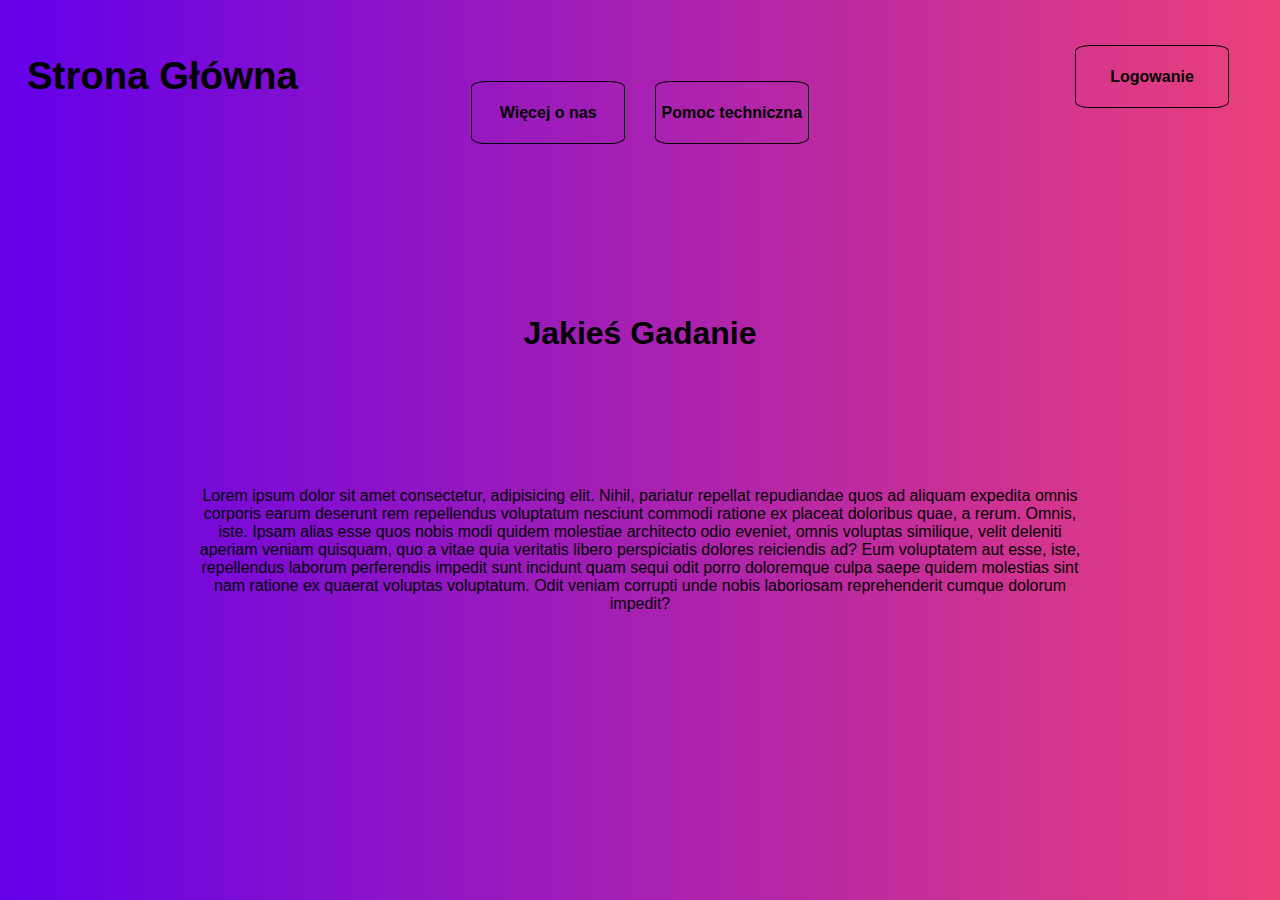
<file: index.html>
<!DOCTYPE html>
<html lang="pl-PL">
<head>
    <meta charset="UTF-8">
    <meta http-equiv="X-UA-Compatible" content="IE=edge">
    <meta name="viewport" content="width=device-width, initial-scale=1.0">
    <title>Witaj na stronie głównej</title>
    <link rel="stylesheet" href="style.css" type="text/css">
</head>
<body>
    <div class="mainContainer">
        <nav>
            <h1 class="mainHeader">Strona Główna</h1>
            <a href="#"><button class="navButt">Więcej o nas</button></a>
            <a href="#"><button class="navButt">Pomoc techniczna</button></a>
            <a href="login.html"><button class="loginButt">Logowanie</button></a>
        </nav>
        <main>
            <h1>Jakieś Gadanie</h1>
            <article>Lorem ipsum dolor sit amet consectetur, adipisicing elit. Nihil, pariatur repellat repudiandae quos ad aliquam expedita omnis corporis earum deserunt rem repellendus voluptatum nesciunt commodi ratione ex placeat doloribus quae, a rerum. Omnis, iste. Ipsam alias esse quos nobis modi quidem molestiae architecto odio eveniet, omnis voluptas similique, velit deleniti aperiam veniam quisquam, quo a vitae quia veritatis libero perspiciatis dolores reiciendis ad? Eum voluptatem aut esse, iste, repellendus laborum perferendis impedit sunt incidunt quam sequi odit porro doloremque culpa saepe quidem molestias sint nam ratione ex quaerat voluptas voluptatum. Odit veniam corrupti unde nobis laboriosam reprehenderit cumque dolorum impedit?</article>
        </main>
    </div>
</body>
<script src="script.js"></script>
</html>
</file>
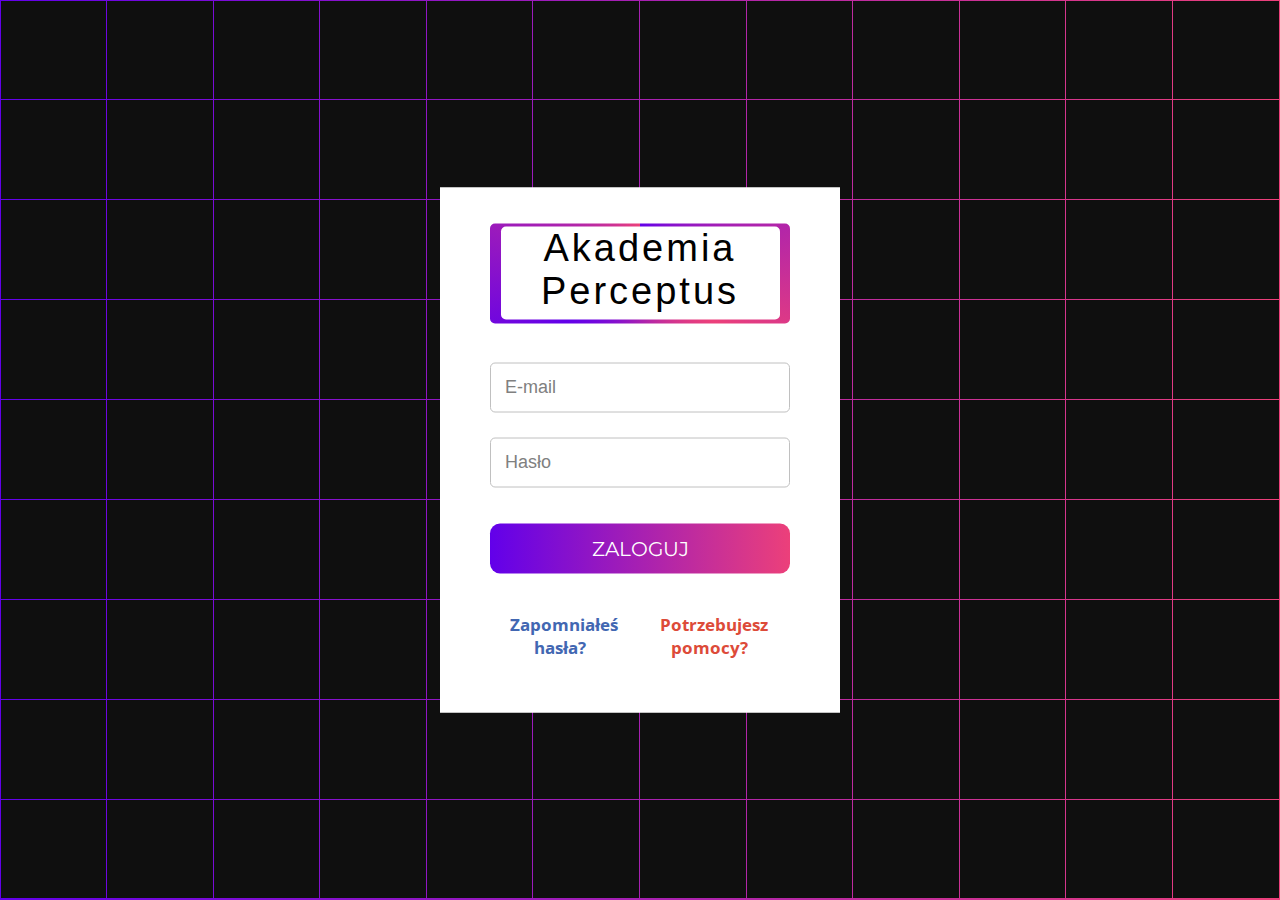
<file: login.html>
<!DOCTYPE html>
   <head>
      <meta charset="utf-8">
      <title>Perceptus</title>
      <link rel="stylesheet" href="style.css">
   </head>
   <body>
      <div id="tiles"></div>
         <div class="container">
            <header class="loginHeader"></header>
               <form>
                  <div class="input-field">
                     <input type="text" required>
                     <label>E-mail</label>
                  </div>
                  <div class="input-field">
                     <input class="password" type="password" required>
                     <span class="show">POKAŻ HASŁO</span>
                     <label>Hasło</label>
                  </div>
                  <div id="wow">
                     <button class="button">ZALOGUJ</button>
                  </div>
               </form>
               <div class="links">
                  <div class="passReset">
                     <p class="help"><span>Zapomniałeś hasła?</span></p>
                  </div>
                  <div class="helpCenter">
                     <p class="help"><span>Potrzebujesz pomocy?</span></p>
                  </div>
               </div>
            </div>
      <script src="script.js"></script>
   </body>
</html>
</file>
<file: style.css>
@import url('https://fonts.googleapis.com/css?family=Montserrat:600|Noto+Sans|Open+Sans:400,700&display=swap');
*{
  margin: 0;
  padding: 0;
  border-radius: 5px;
  box-sizing: border-box;
}
*{
  margin: 0;
  padding: 0;
}

.mainContainer{
  display: flex;
  flex-direction: column;
  align-items: center;
  justify-content: center;
}

nav{
  position: relative;
  width: 100vw;
  height: 20vh;
  border-radius: 0;
}

.mainHeader{
  font-size: 3vw;
  padding: 3vh;
  position: absolute;
  top:3vh;
}

nav>a>button{
  text-decoration: none;
  border: 1px solid black;
  margin: 0 1vw;
  background: transparent;
  border-radius: 10%;
  transition:0.2s ease-in-out;
  font-size: 1rem;
  font-weight: 400;
  width:12vw;
  min-height: max-content;
  height: 7vh;
  font-weight: bold;
}

.navButt{
  margin-top: 9vh;
}

.loginButt{
  position: absolute;
  right: 3vw;
  top: 5vh;
}

.loginButt:hover,nav>a>button:hover{
  transform: scale(1.2);
}

main>h1{
  margin-top: 15vh;
}

article{
  margin-top: 15vh;
  width: 70vw;
  height: max-content;
}

.container{
  position: relative;
  background: white;
  padding: 60px 40px;
  position: relative;
  padding-top: 140px;
  width: 400px;
  border-radius:0%;
  z-index: 100;
  left: 50%;
  position: absolute;
  top: 50%;
  transform: translate(-50%, -50%);
  border: 10px white solid;
  height:525px;
}
.header{
  font-size: 40px;
  margin-bottom: 60px;
  font-family: 'Montserrat', sans-serif;
}
.input-field, form .button{
  margin: 25px 0;
  position: relative;
  height: 50px;
  width: 100%;
}


.button:hover:before{
  filter: blur(5px);
  opacity: 1;
  animation: buton 10s linear infinite;
}

.links{
  display: flex;
  cursor: pointer;
}

.input-field input{
  height: 100%;
  width: 100%;
  border: 1px solid silver;
  padding-left: 15px;
  outline: none;
  font-size: 19px;
  transition: .4s;
}
input:focus{
  border: 1px solid #1DA1F2;
}
.input-field label, span.show{
  position: absolute;
  top: 50%;
  transform: translateY(-50%);
}
.input-field label{
  left: 15px;
  pointer-events: none;
  color: grey;
  font-size: 18px;
  transition: .4s;
}
span.show{
  right: 20px;
  color: #111;
  font-size: 14px;
  font-weight: bold;
  cursor: pointer;
  user-select: none;
  visibility: hidden;
  font-family: 'Open Sans', sans-serif;
}
input:valid ~ span.show{
  visibility: visible;
}
input:focus ~ label,
input:valid ~ label{
  transform: translateY(-33px);
  background: white;
  font-size: 16px;
  color: #1DA1F2;
}


.links{
  display: flex;
  cursor: pointer;
}

.passReset p, .passReset span{
  color: #4267B2;
}
.helpCenter p, .helpCenter span{
  color: #dd4b39;
}

.links span{
  font-size: 17px;
  font-weight: bold;
  padding-left: 8px;
  font-family: 'Open Sans', sans-serif;
}

.button:hover{
  animation: buton 10s linear infinite;
  font-size: 25px;
}

@keyframes buton{
  0%{
    background-position: 0%;
  }
  100%{
    background-position: 400%;
  }
}

.button{
  width: 100%;
  height: 100%;
  border: none;
  background: none;
  outline: none;
  color: white;
  font-size: 20px;
  cursor: pointer;
  font-family: 'Montserrat', sans-serif;
  background: linear-gradient(
    to right,
    var(--g1),
    var(--g2),
    var(--g3),
    var(--g2),
    var(--g1)
  );
  background-size: 400%;
  border-radius: 10px;
  bottom: 14px;
  transition: 0.5s;
}

.button:before{
  content: "";
  position: absolute;
  top: -5px;
  bottom: -5px;
  right: -5px;
  left: -5px;
  z-index: -1;
  background: linear-gradient(
    to right,
    var(--g1),
    var(--g2),
    var(--g3),
    var(--g2),
    var(--g1)
  );
  background-size: 400%;
  border-radius: 10px;
  filter: blur(5px);
  opacity: 0;
  transition: 0.5s;
}

.loginHeader{
  height:100px;
  width:300px;
  position: absolute;
  transform: translate(-50%, -50%);
  top: 15%;
  left: 50%;
  overflow: hidden;
  font-size: 38px;

}

.loginHeader:before{
  content: "";
  position:absolute; 
  height: 350%;
  width: 150%;
  background: conic-gradient(
    var(--g1),
    var(--g2),
    var(--g1),
    var(--g2)
  );
  animation: spin 3s linear infinite;
  right:-25%;
  top: -120%;
}

@keyframes spin{
  100%{
    transform: rotate(-360deg);
  }
}

.loginHeader:after{
  content:"Akademia Perceptus";
  background-color:white;
  border-radius: 5px;
  position: absolute;
  color: black;
  letter-spacing: 3px;
  display:grid;
  height:93%;
  width:93%;
  top: 3.5%;
  left: 3.5%;
}


/*tło*/

:root {
  --g1: rgb(98, 0, 234);
  --g2: rgb(236, 64, 122);
  --g3: rgb(253,193,98);
}


@keyframes background-spin {
  from {
    background-position: 0% center;
  }
  
  to {
    background-position: -200% center;
  }
}

body {
  animation: background-spin 6s linear infinite;
  background: linear-gradient(
    to right,
    var(--g1),
    var(--g2),
    var(--g1)
  );
  background-size: 200%;
  height: 100vh;
  /* overflow: hidden; */
  margin: 0px;

  text-align: center;
  font-family: sans-serif;
}

#tiles {
  height: calc(100vh - 1px);
  width: calc(100vw - 1px);
  position: relative;
  z-index: 2;
  
  display: grid;
  grid-template-columns: repeat(var(--columns), 1fr);
  grid-template-rows: repeat(var(--rows), 1fr);
}

.tile {
  position: relative;
}

.tile:before {
  background-color: rgb(15, 15, 15);
  content: "";
  inset: 0.5px;
  position: absolute;
}
</file>
